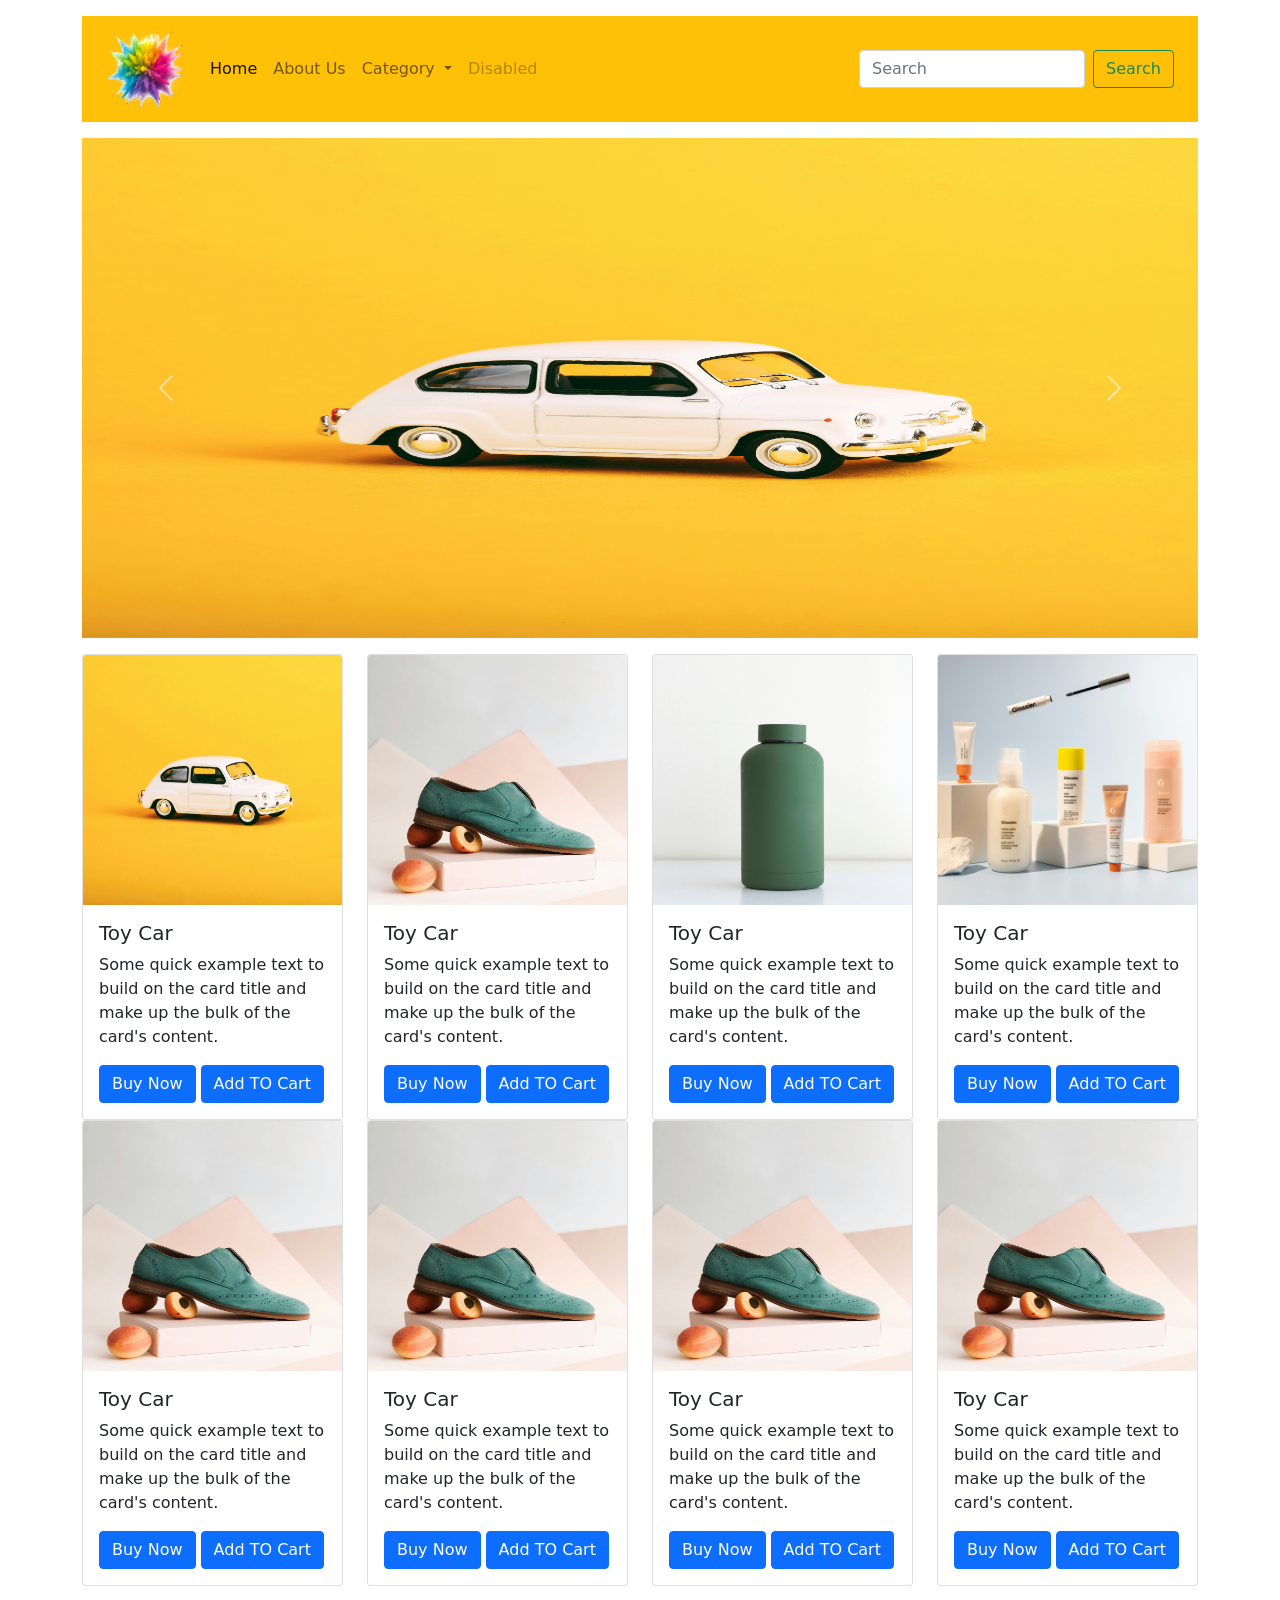
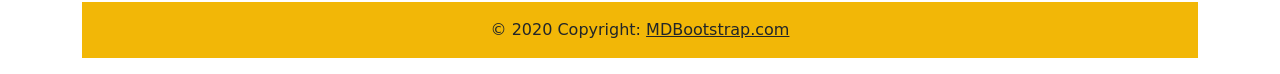
<file: index.html>
<!DOCTYPE html>
<html lang="en">
<head>
    <meta charset="UTF-8">
    <meta name="viewport" content="width=device-width, initial-scale=1.0">
    <title>Document</title>
    <link rel="stylesheet" href="css/style.css">
    <link rel="stylesheet" href="css/bootstrap.css">
</head>
<body>

    <div class="container">

        <div class="row mt-3 mb-3 ">
            <div class="col-12">
                <nav class="navbar navbar-expand-lg navbar-light bg-warning">
  <div class="container-fluid">
    <a class="navbar-brand" href="#">

        <img id="i" src="images/pngwing.com.png" alt="">

    </a>
    <button class="navbar-toggler" type="button" data-bs-toggle="collapse" data-bs-target="#navbarSupportedContent" aria-controls="navbarSupportedContent" aria-expanded="false" aria-label="Toggle navigation">
      <span class="navbar-toggler-icon"></span>
    </button>
    <div class="collapse navbar-collapse" id="navbarSupportedContent">
      <ul class="navbar-nav me-auto mb-2 mb-lg-0">
        <li class="nav-item">
          <a class="nav-link active" aria-current="page" href="#">Home</a>
        </li>
        <li class="nav-item">
          <a class="nav-link" href="#">About Us</a>
        </li>
        <li class="nav-item dropdown">
          <a class="nav-link dropdown-toggle" href="#" id="navbarDropdown" role="button" data-bs-toggle="dropdown" aria-expanded="false">
            Category
          </a>
          <ul class="dropdown-menu" aria-labelledby="navbarDropdown">
            <li><a class="dropdown-item" href="#">Action</a></li>
            <li><a class="dropdown-item" href="#">Another action</a></li>
            <li><hr class="dropdown-divider"></li>
            <li><a class="dropdown-item" href="#">Something else here</a></li>
          </ul>
        </li>
        <li class="nav-item">
          <a class="nav-link disabled" href="#" tabindex="-1" aria-disabled="true">Disabled</a>
        </li>
      </ul>
      <form class="d-flex">
        <input class="form-control me-2" type="search" placeholder="Search" aria-label="Search">
        <button class="btn btn-outline-success" type="submit">Search</button>
      </form>
    </div>
  </div>
</nav>
            </div>
        </div>


        <div class="row mb-3">
            <div class="col-12">
                
              <div id="carouselExampleControls" class="carousel slide" data-bs-ride="carousel">
  <div class="carousel-inner">
    <div class="carousel-item active">
      <img id="slider_image" src="images/giorgio-trovato-p0OlRAAYXLY-unsplash.jpg" class="d-block w-100" alt="...">
    </div>
    <div class="carousel-item">
      <img id="slider_image" src="images/joan-tran-reEySFadyJQ-unsplash.jpg" class="d-block w-100" alt="...">
    </div>
    <div class="carousel-item">
      <img id="slider_image" src="images/nataliya-melnychuk-51sGDpm5S78-unsplash.jpg" class="d-block w-100" alt="...">
    </div>

    <div class="carousel-item">
      <img id="slider_image" src="images/kiran-ck-LSNJ-pltdu8-unsplash.jpg" class="d-block w-100" alt="...">
    </div>

    <div class="carousel-item">
      <img id="slider_image" src="images/ryan-waring-164_6wVEHfI-unsplash.jpg" class="d-block w-100" alt="...">
    </div>
  </div>
  <button class="carousel-control-prev" type="button" data-bs-target="#carouselExampleControls" data-bs-slide="prev">
    <span class="carousel-control-prev-icon" aria-hidden="true"></span>
    <span class="visually-hidden">Previous</span>
  </button>
  <button class="carousel-control-next" type="button" data-bs-target="#carouselExampleControls" data-bs-slide="next">
    <span class="carousel-control-next-icon" aria-hidden="true"></span>
    <span class="visually-hidden">Next</span>
  </button>
</div>

            </div>
        </div>


        <div class="row">
            <div class="col-3">
                
              <div class="card"  >
  <img  id="product_image" src="images/giorgio-trovato-p0OlRAAYXLY-unsplash.jpg" class="card-img-top" alt="...">
  <div class="card-body">
    <h5 class="card-title">Toy Car</h5>
    <p class="card-text">Some quick example text to build on the card title and make up the bulk of the card's content.</p>
    <a href="#" class="btn btn-primary">Buy Now</a>
    <a href="#" class="btn btn-primary">Add TO Cart</a>
  </div>
</div>

            </div>

            <div class="col-3">
                              <div class="card" >
  <img id="product_image" src="images/irene-kredenets-KStSiM1UvPw-unsplash.jpg" class="card-img-top" alt="...">
  <div class="card-body">
    <h5 class="card-title">Toy Car</h5>
    <p class="card-text">Some quick example text to build on the card title and make up the bulk of the card's content.</p>
    <a href="#" class="btn btn-primary">Buy Now</a>
    <a href="#" class="btn btn-primary">Add TO Cart</a>
  </div>
</div>
            </div>

             <div class="col-3">
                              <div class="card" >
  <img id="product_image" src="images/joan-tran-reEySFadyJQ-unsplash.jpg" class="card-img-top" alt="...">
  <div class="card-body">
    <h5 class="card-title">Toy Car</h5>
    <p class="card-text">Some quick example text to build on the card title and make up the bulk of the card's content.</p>
    <a href="#" class="btn btn-primary">Buy Now</a>
    <a href="#" class="btn btn-primary">Add TO Cart</a>
  </div>
</div>
            </div>

             <div class="col-3">
                              <div class="card" >
  <img id="product_image" src="images/reuben-mansell-nwOip8AOZz0-unsplash.jpg" class="card-img-top" alt="...">
  <div class="card-body">
    <h5 class="card-title">Toy Car</h5>
    <p class="card-text">Some quick example text to build on the card title and make up the bulk of the card's content.</p>
    <a href="#" class="btn btn-primary">Buy Now</a>
    <a href="#" class="btn btn-primary">Add TO Cart</a>
  </div>
</div>
            </div>
        </div>


         <div class="row mb-3">
            <div class="col-3">
                
                              <div class="card" >
  <img id="product_image" src="images/irene-kredenets-KStSiM1UvPw-unsplash.jpg" class="card-img-top" alt="...">
  <div class="card-body">
    <h5 class="card-title">Toy Car</h5>
    <p class="card-text">Some quick example text to build on the card title and make up the bulk of the card's content.</p>
    <a href="#" class="btn btn-primary">Buy Now</a>
    <a href="#" class="btn btn-primary">Add TO Cart</a>
  </div>
</div>
            </div>

            <div class="col-3">
                
                              <div class="card" >
  <img id="product_image" src="images/irene-kredenets-KStSiM1UvPw-unsplash.jpg" class="card-img-top" alt="...">
  <div class="card-body">
    <h5 class="card-title">Toy Car</h5>
    <p class="card-text">Some quick example text to build on the card title and make up the bulk of the card's content.</p>
    <a href="#" class="btn btn-primary">Buy Now</a>
    <a href="#" class="btn btn-primary">Add TO Cart</a>
  </div>
</div>
            </div>

             <div class="col-3">
                
                              <div class="card" >
  <img id="product_image" src="images/irene-kredenets-KStSiM1UvPw-unsplash.jpg" class="card-img-top" alt="...">
  <div class="card-body">
    <h5 class="card-title">Toy Car</h5>
    <p class="card-text">Some quick example text to build on the card title and make up the bulk of the card's content.</p>
    <a href="#" class="btn btn-primary">Buy Now</a>
    <a href="#" class="btn btn-primary">Add TO Cart</a>
  </div>
</div>
            </div>

             <div class="col-3">
              
                              <div class="card" >
  <img id="product_image" src="images/irene-kredenets-KStSiM1UvPw-unsplash.jpg" class="card-img-top" alt="...">
  <div class="card-body">
    <h5 class="card-title">Toy Car</h5>
    <p class="card-text">Some quick example text to build on the card title and make up the bulk of the card's content.</p>
    <a href="#" class="btn btn-primary">Buy Now</a>
    <a href="#" class="btn btn-primary">Add TO Cart</a>
  </div>
</div>
            </div>
        </div>



        <div class="row mb-3">
            <div class="col-12">
                <footer class="bg-body-tertiary text-center text-lg-start bg-warning">
  <!-- Copyright -->
  <div class="text-center p-3" style="background-color: rgba(0, 0, 0, 0.05);">
    © 2020 Copyright:
    <a class="text-body" href="https://mdbootstrap.com/">MDBootstrap.com</a>
  </div>
  <!-- Copyright -->
</footer>
            </div>
        </div>




    </div>


    <script src="js/bootstrap.js"></script>
</body>
</html>
</file>
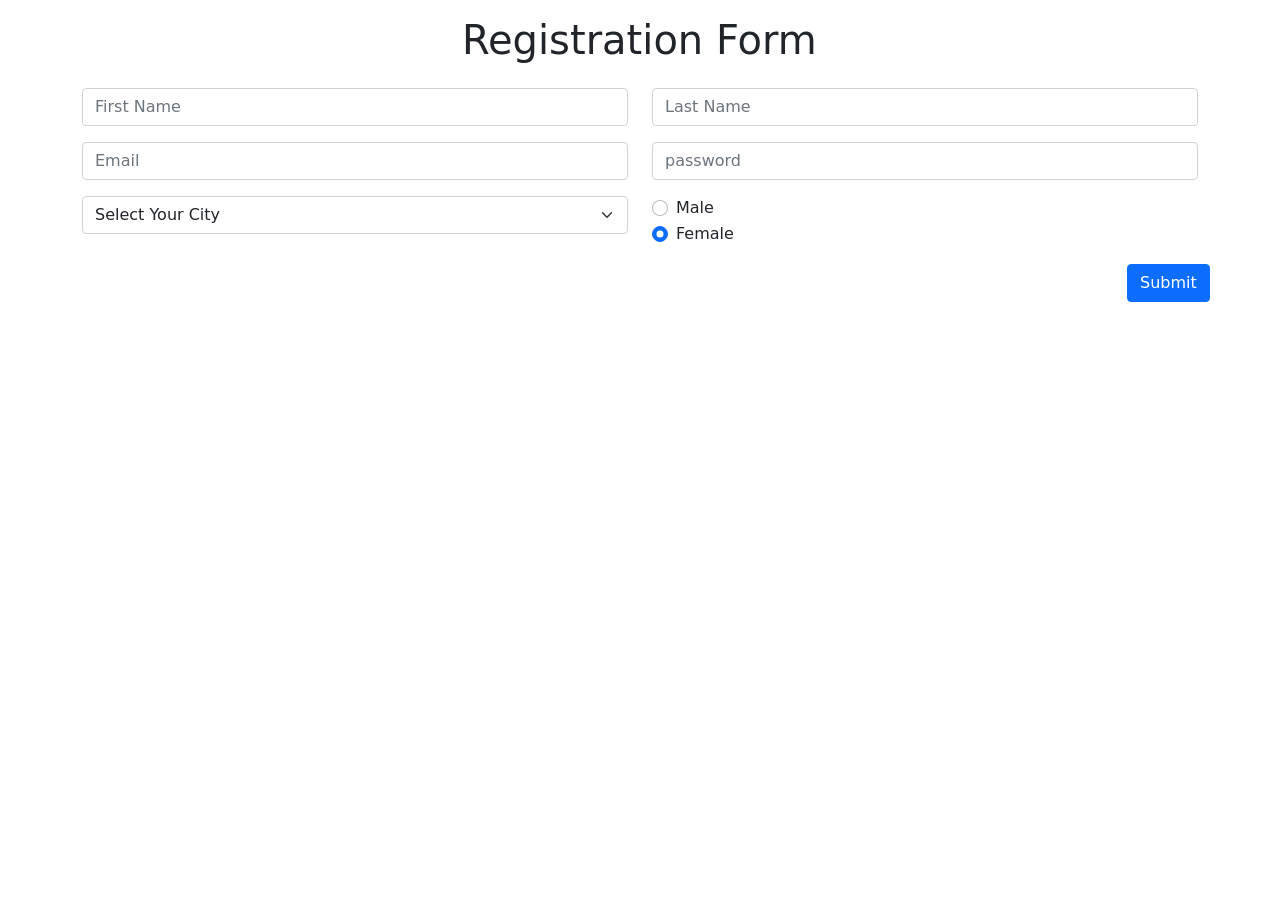
<file: form.html>
<!DOCTYPE html>
<html lang="en">
<head>
    <meta charset="UTF-8">
    <meta name="viewport" content="width=device-width, initial-scale=1.0">
    <title>Document</title>

    <link rel="stylesheet" href="css/bootstrap.css">
    <link rel="stylesheet" href="css/style.css">
</head>
<body>
    

    <div class="container">
        <div class="row mb-3 mt-3">
            <div class="col-4 m-auto">
                <h1>Registration Form</h1>
            </div>
        </div>


        <div class="row mb-3">
            <div class="col-6">
        <input class="form-control" type="text" placeholder="First Name" aria-label="default input example">

            </div>


             <div class="col-6">
                <input class="form-control" type="text" placeholder="Last Name" aria-label="default input example">

            </div>
        </div>


         <div class="row mb-3">
            <div class="col-6">
                    <input class="form-control" type="email" placeholder="Email" aria-label="default input example">

            </div>


             <div class="col-6">
            <input class="form-control" type="password" placeholder="password" aria-label="default input example">

            </div>
        </div>


         <div class="row mb-3">
            <div class="col-6">
                
                <select class="form-select" aria-label="Default select example">
  <option selected>Select Your City</option>
  <option value="1">hyderabad</option>
  <option value="2">karachi</option>
  <option value="3">lahore</option>
</select>

            </div>


             <div class="col-6">
                <div class="form-check">
  <input class="form-check-input" type="radio" name="flexRadioDefault" id="flexRadioDefault1">
  <label class="form-check-label" for="flexRadioDefault1">
    Male
  </label>
</div>
<div class="form-check">
  <input class="form-check-input" type="radio" name="flexRadioDefault" id="flexRadioDefault2" checked>
  <label class="form-check-label" for="flexRadioDefault2">
    Female
  </label>
</div>
            </div>
        </div>


        <div class="row ">
            <div class="col-1 ms-auto">
                <a href="" class="btn btn-primary">Submit</a>
            </div>
        </div>
    </div>

</body>
</html>
</file>
<file: css/style.css>
/* .container{
    border: 2px solid black
}


.row{
    border: 2px solid green;
}


.col-12{
    border: 2px solid red;
}


.col-3, .col-4, .col-6{
    border: 2px solid red;
} */

#i{
    height: 80px;
    width: 80px;
}

#slider_image{
    height: 500px;
}


#product_image{
    height: 250px;
}
</file>
